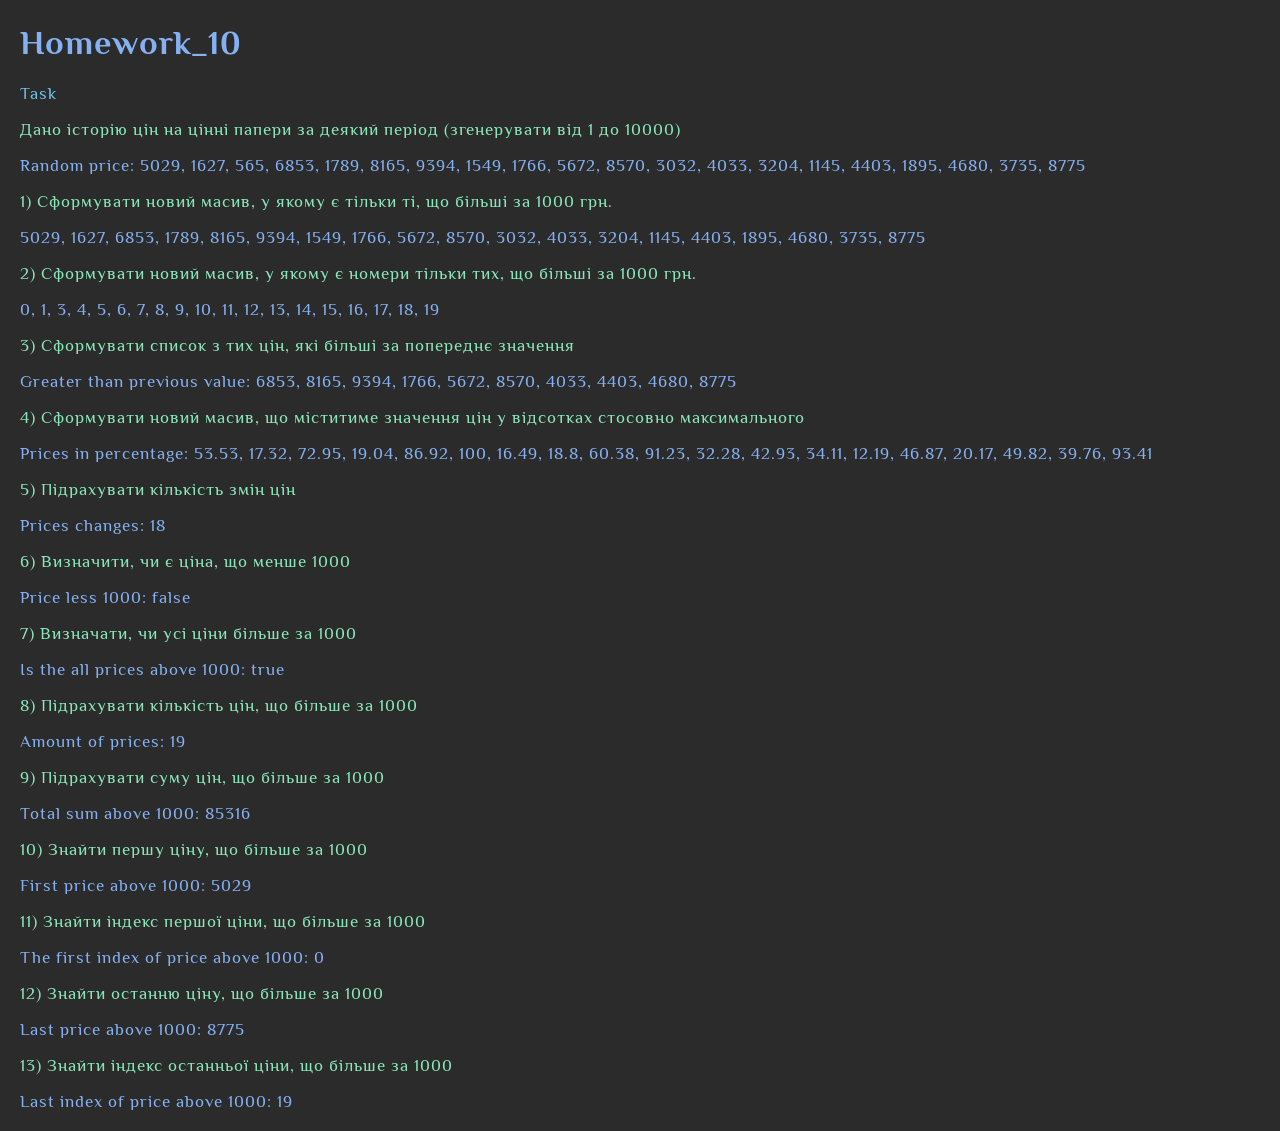
<file: lesson_10/index.html>
<!DOCTYPE html>
<html lang="en">
<head>
    <meta charset="UTF-8">
    <meta name="viewport" content="width=device-width, initial-scale=1.0">
    <link rel="preconnect" href="https://fonts.googleapis.com">
    <link rel="preconnect" href="https://fonts.gstatic.com" crossorigin>
    <link href="https://fonts.googleapis.com/css2?family=Philosopher:wght@400&display=swap" rel="stylesheet">
</head>
 
<body> 
<header class="header"><h1>Homework_10</h1></header>

<style>
body{
    background-color: #2b2b2b;
    font-family:'Philosopher', sans-serif;
    font-size: 17px;
    color: #85b0f1;
    letter-spacing: 1px;
    margin: 20px;
}
p{color: #72d2ffe8;}
div p{color: #85b0f1;}  
</style>    

<script>console.log('Homework_10')</script>

<script src="js/script.js"></script>

    </body>
</html>
</file>
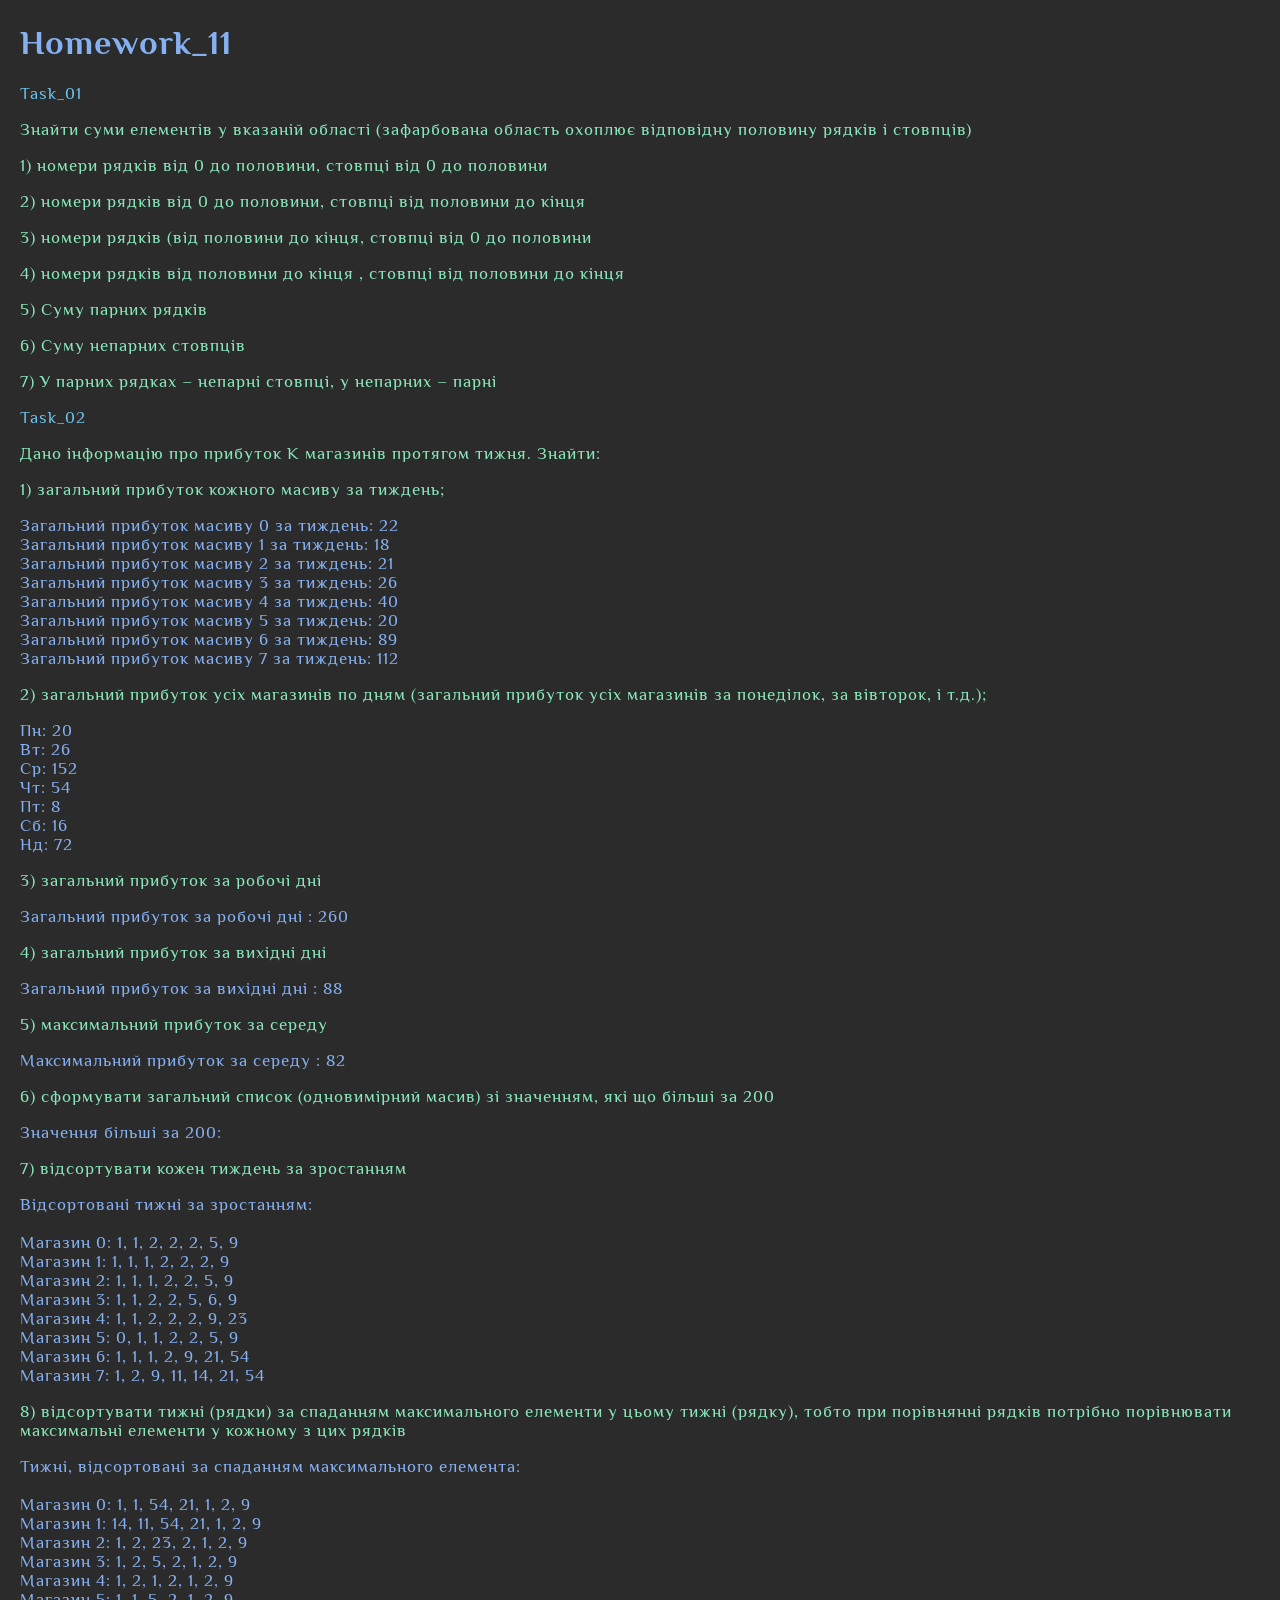
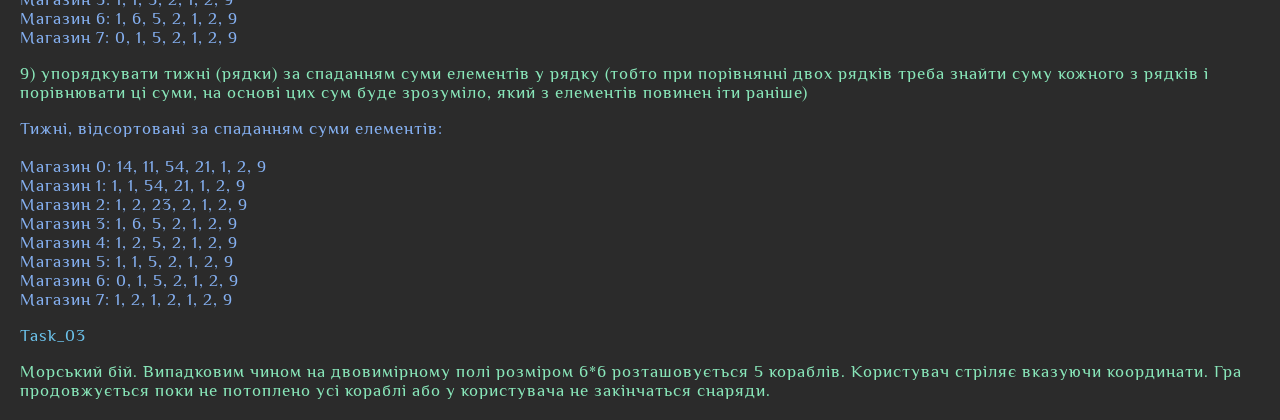
<file: lesson_11/index.html>
<!DOCTYPE html>
<html lang="en">
<head>
    <meta charset="UTF-8">
    <meta name="viewport" content="width=device-width, initial-scale=1.0">
    <link rel="preconnect" href="https://fonts.googleapis.com">
    <link rel="preconnect" href="https://fonts.gstatic.com" crossorigin>
    <link href="https://fonts.googleapis.com/css2?family=Philosopher:wght@400&display=swap" rel="stylesheet">
   
</head>
 
<body> 
<header class="header"><h1>Homework_11</h1></header>

<style>
body{
    background-color: #2b2b2b;
    font-family:'Philosopher', sans-serif;
    font-size: 17px;
    color: #85b0f1;
    letter-spacing: 1px;
    margin: 20px;  
}
p{color: #72d2ffe8;}
div p{color: #85b0f1;}  
</style>    

<script>console.log('Homework_11')</script>

<script src="js/script.js"></script>

    </body>
</html>
</file>
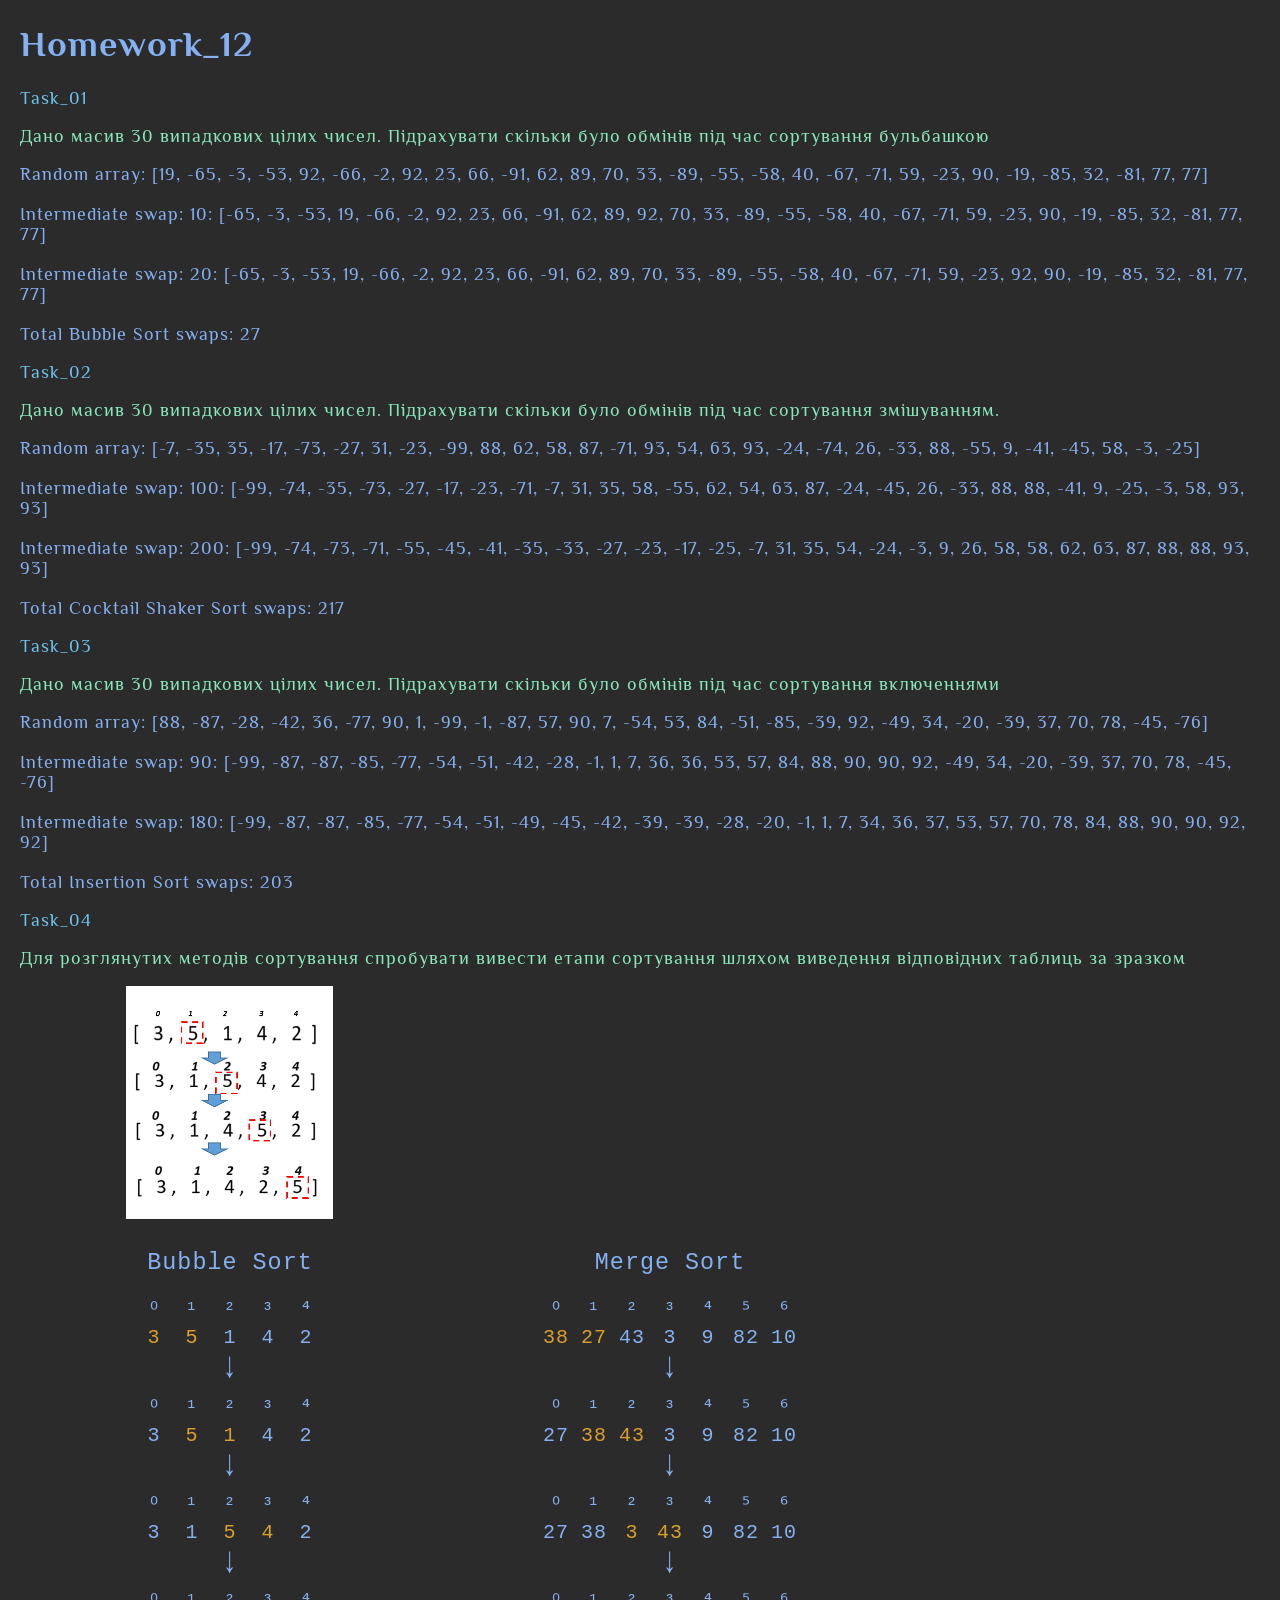
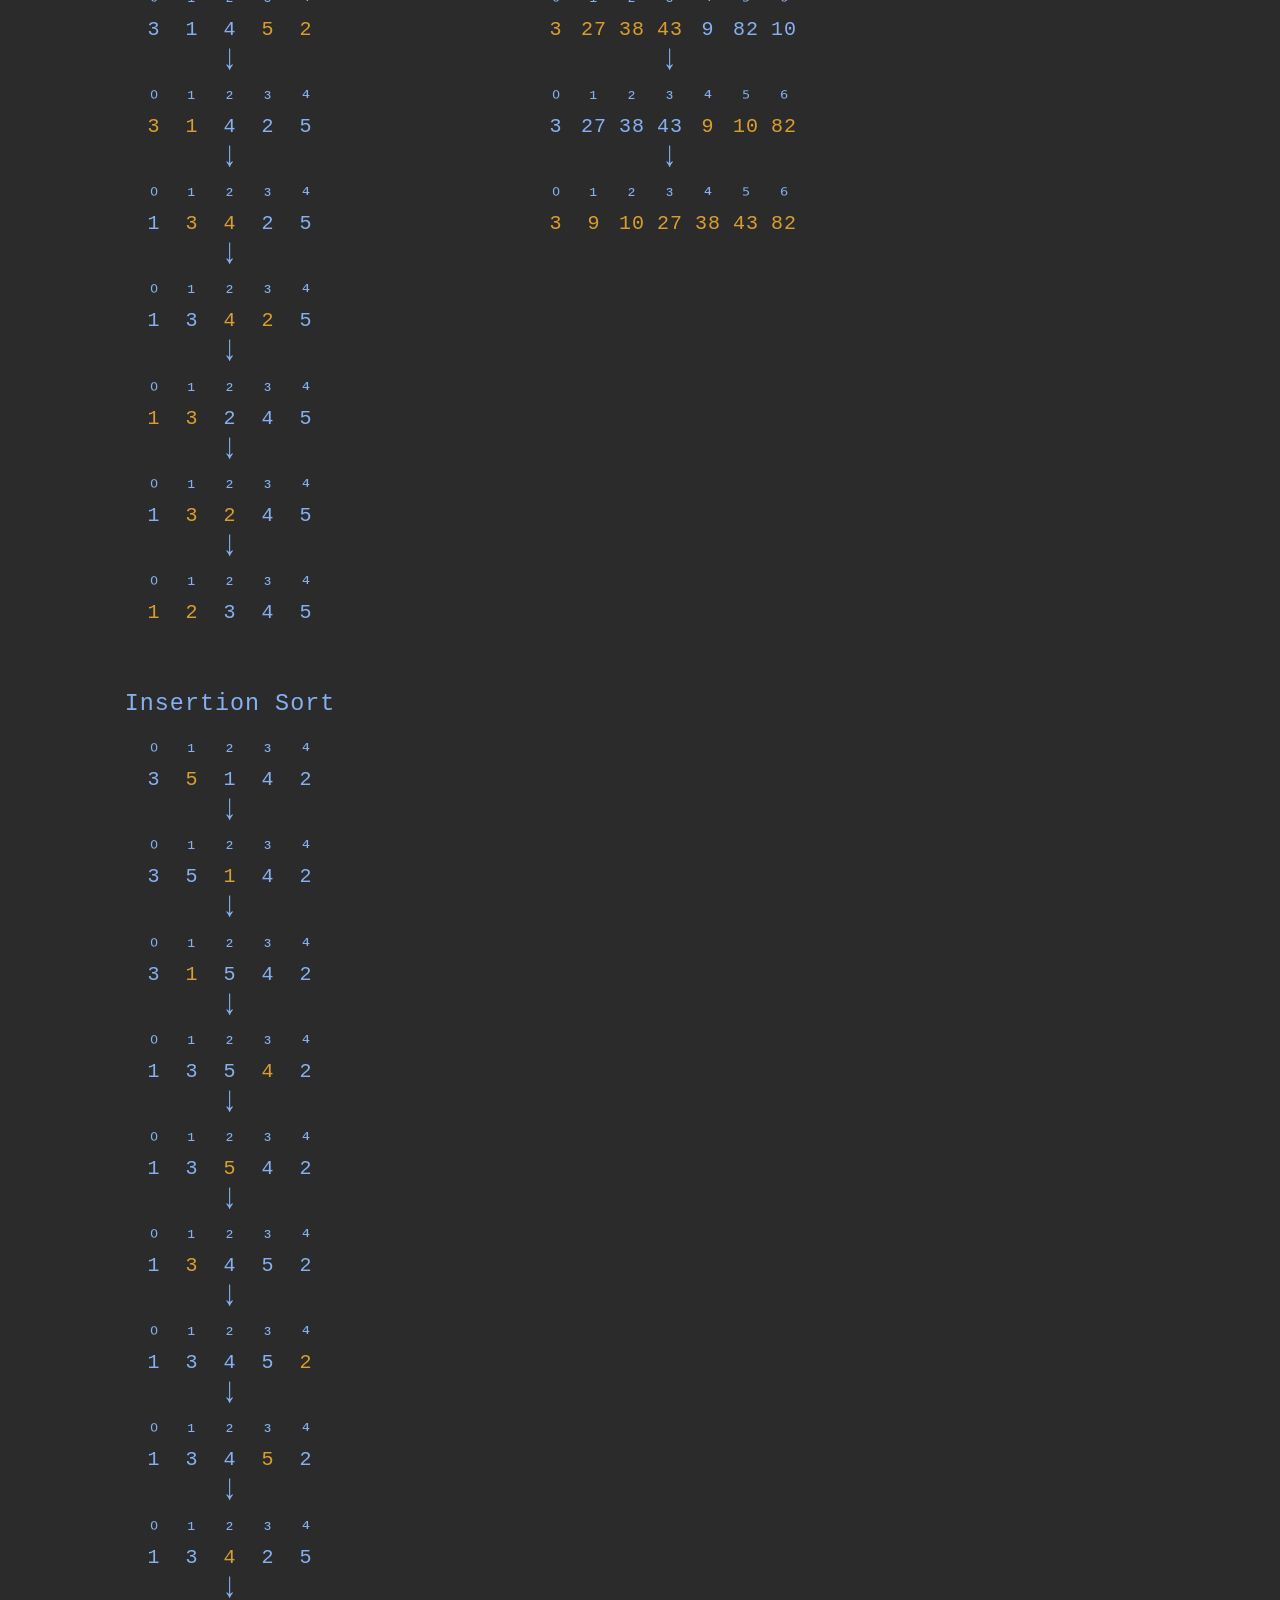
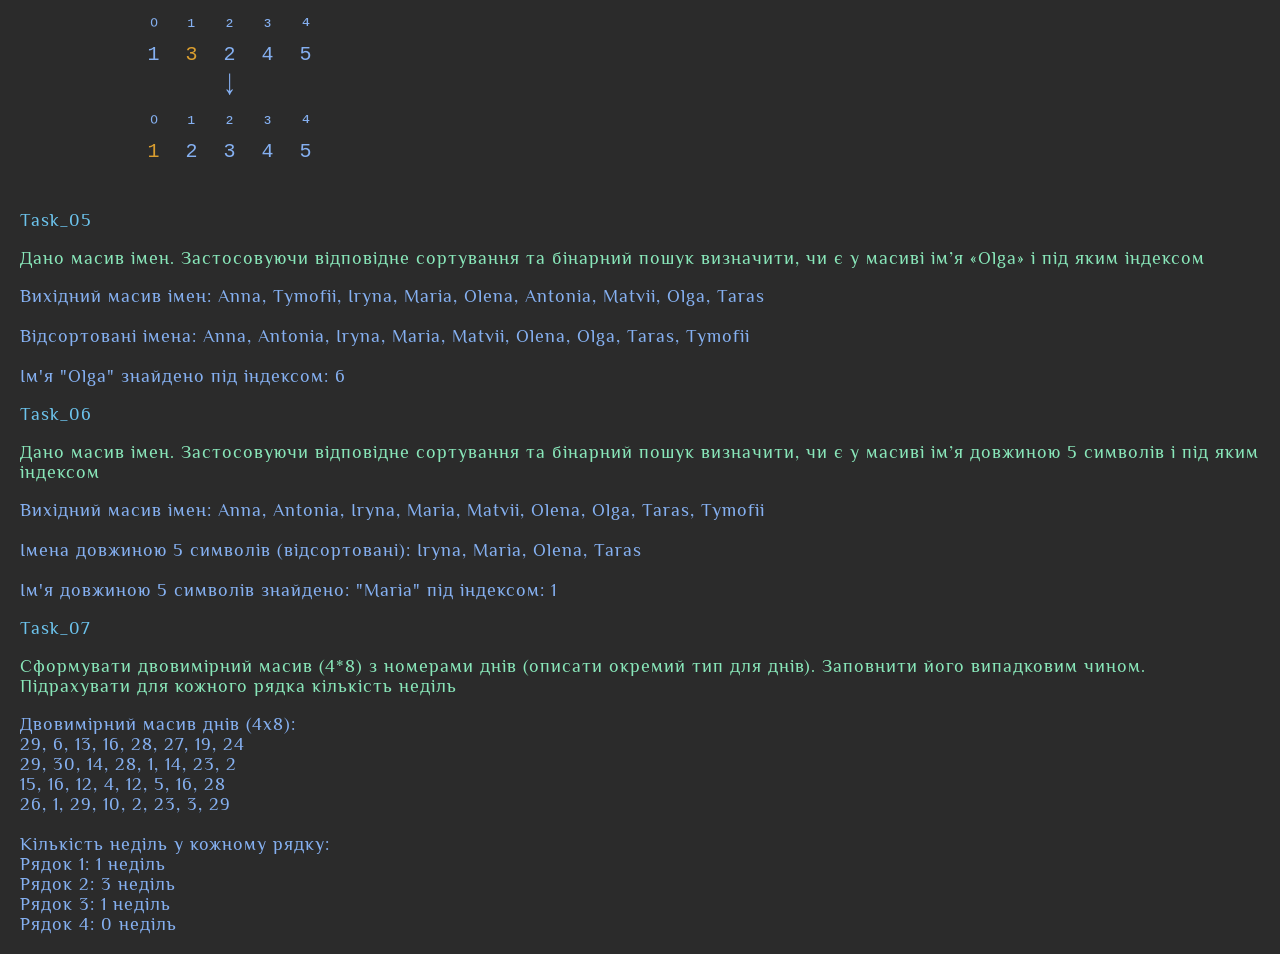
<file: lesson_12/index.html>
<!DOCTYPE html>
<html lang="en">
<head>
    <meta charset="UTF-8">
    <meta name="viewport" content="width=device-width, initial-scale=1.0">
    <link rel="preconnect" href="https://fonts.googleapis.com">
    <link rel="preconnect" href="https://fonts.gstatic.com" crossorigin>
    <link href="https://fonts.googleapis.com/css2?family=Philosopher:wght@400&display=swap" rel="stylesheet">
</head>
 
<body> 
<header class="header"><h1>Homework_12</h1></header>

<style>
body{
    background-color: #2b2b2b;
    font-family:'Philosopher', sans-serif;
    font-size: 18px;
    color: #85b0f1;
    letter-spacing: 1px;
    margin: 20px;  
}
p{color: #72d2ffe8;}
div p{color: #85b0f1;}  
</style>  

<div id ='output'></div>
<script>console.log('Homework_12')</script>

<script src="js/script.js"></script>

    </body>
</html>
</file>
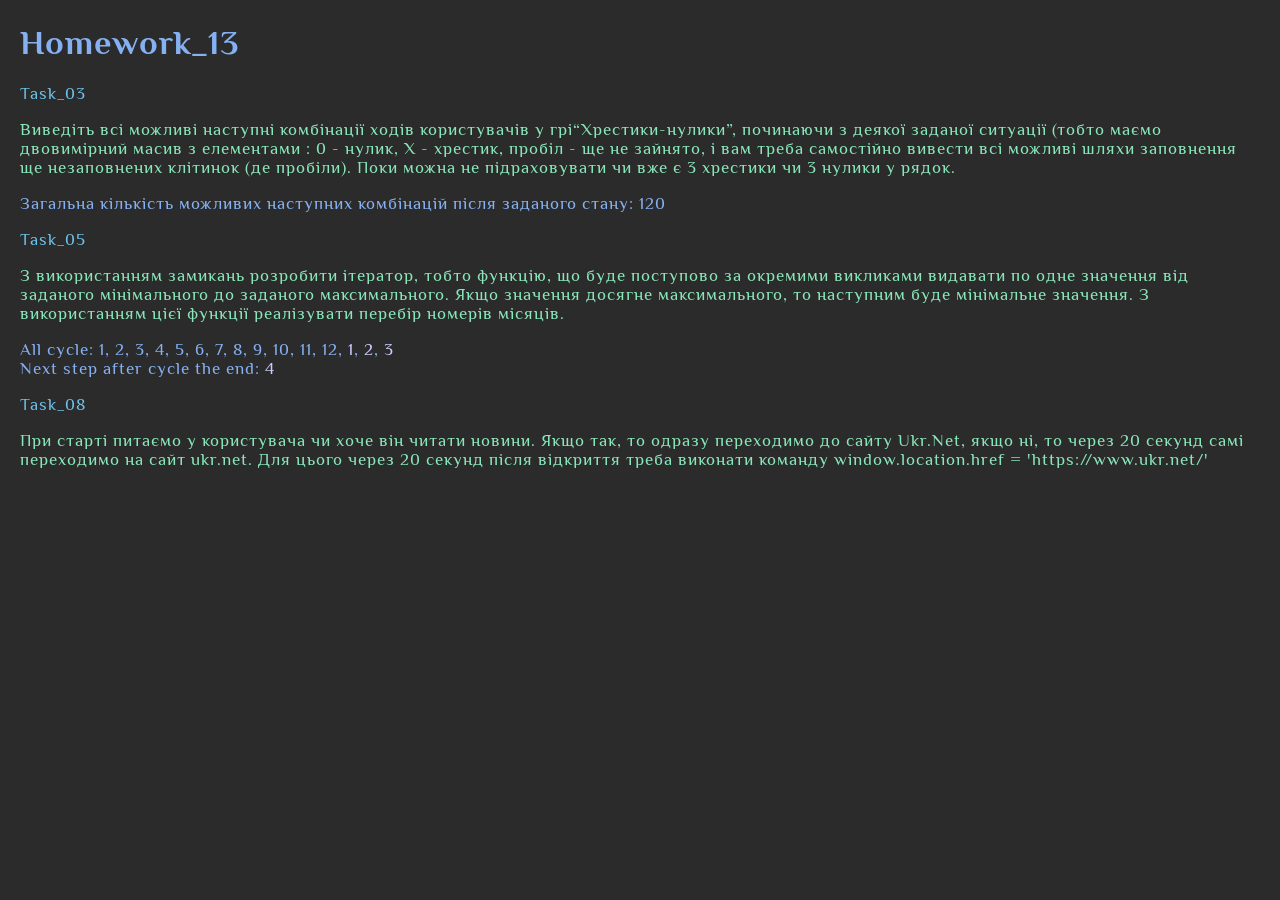
<file: lesson_13/index.html>
<!DOCTYPE html>
<html lang="en">
<head>
    <meta charset="UTF-8">
    <meta name="viewport" content="width=device-width, initial-scale=1.0">
    <link rel="preconnect" href="https://fonts.googleapis.com">
    <link rel="preconnect" href="https://fonts.gstatic.com" crossorigin>
    <link href="https://fonts.googleapis.com/css2?family=Philosopher:wght@400&display=swap" rel="stylesheet">
   
</head>
 
<body> 
<header class="header"><h1>Homework_13</h1></header>

<style>
body{
    background-color: #2b2b2b;
    font-family:'Philosopher', sans-serif;
    font-size: 17px;
    color: #85b0f1;
    letter-spacing: 1px;
    margin: 20px;  
}
p{color: #72d2ffe8;}
div p{color: #85b0f1;}  
</style>    

<script>console.log('Homework_13')</script>

<script src="js/script.js"></script>

    </body>
</html>
</file>
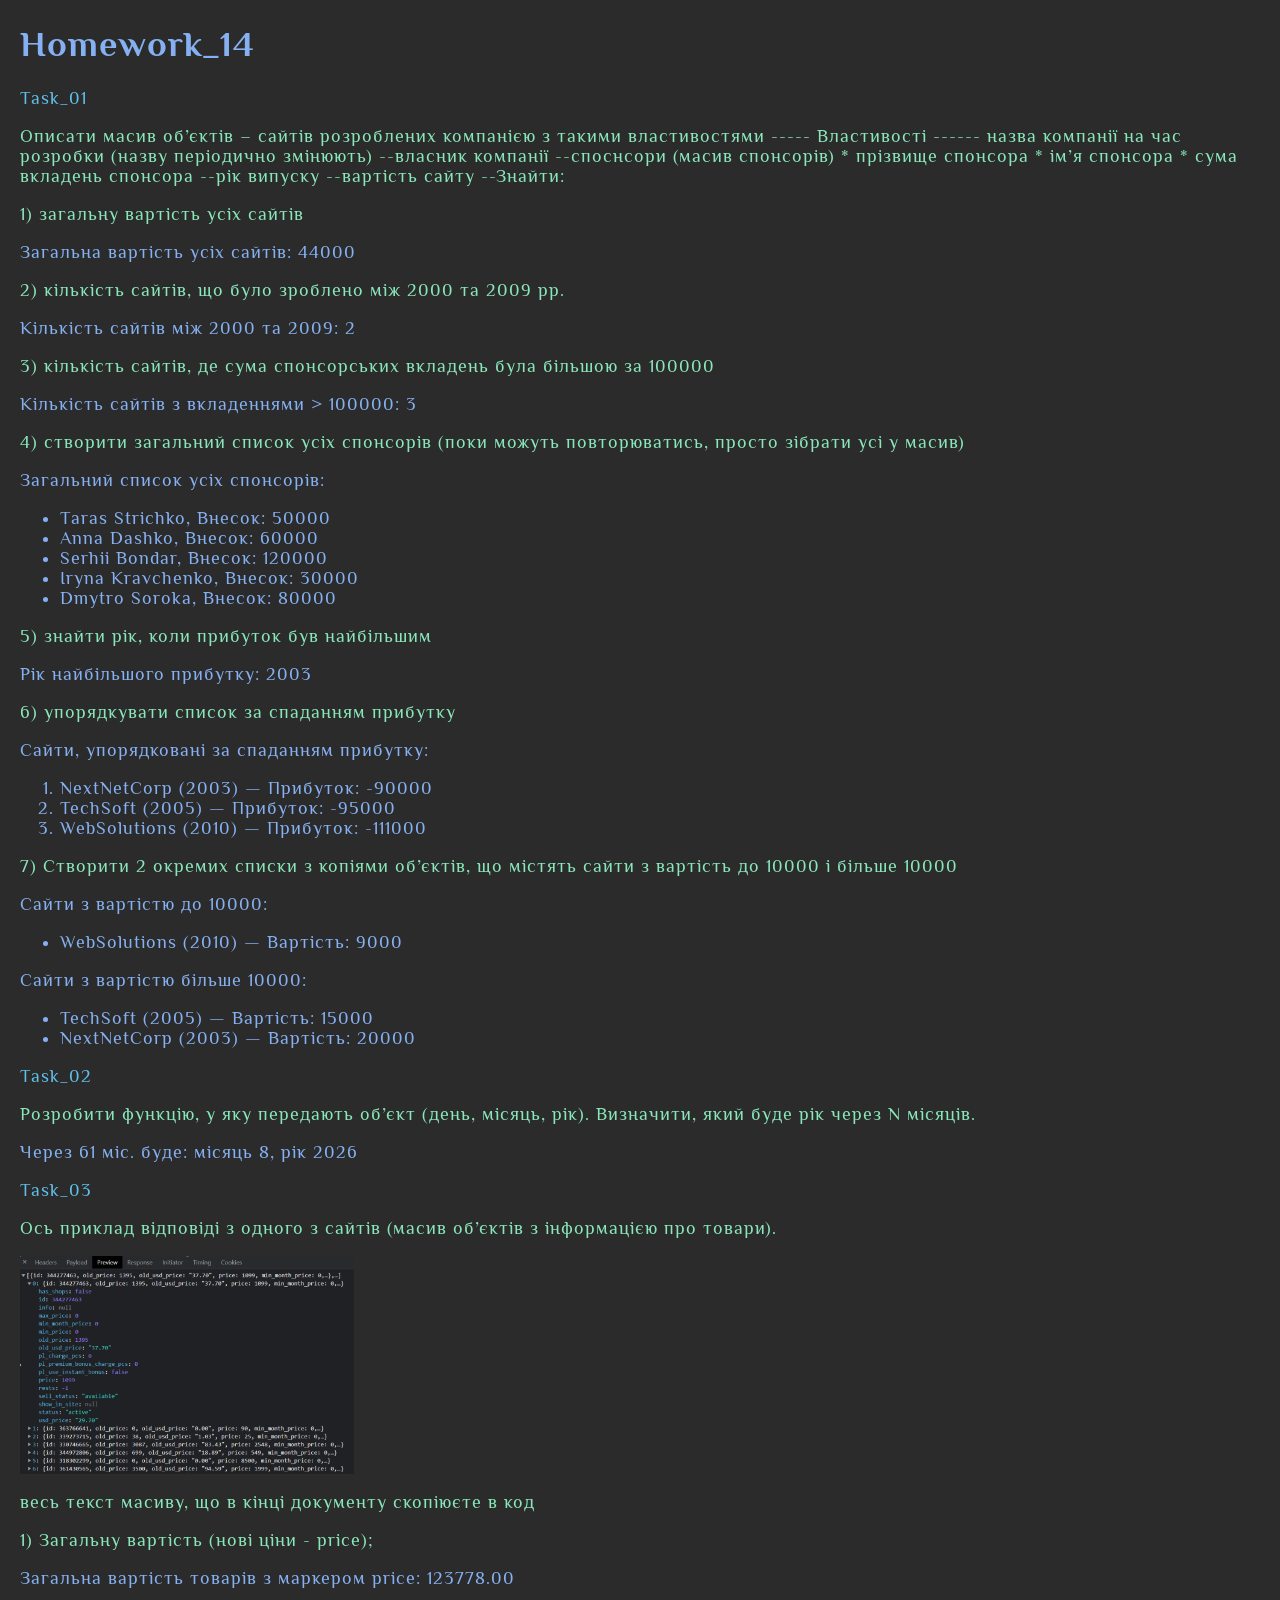
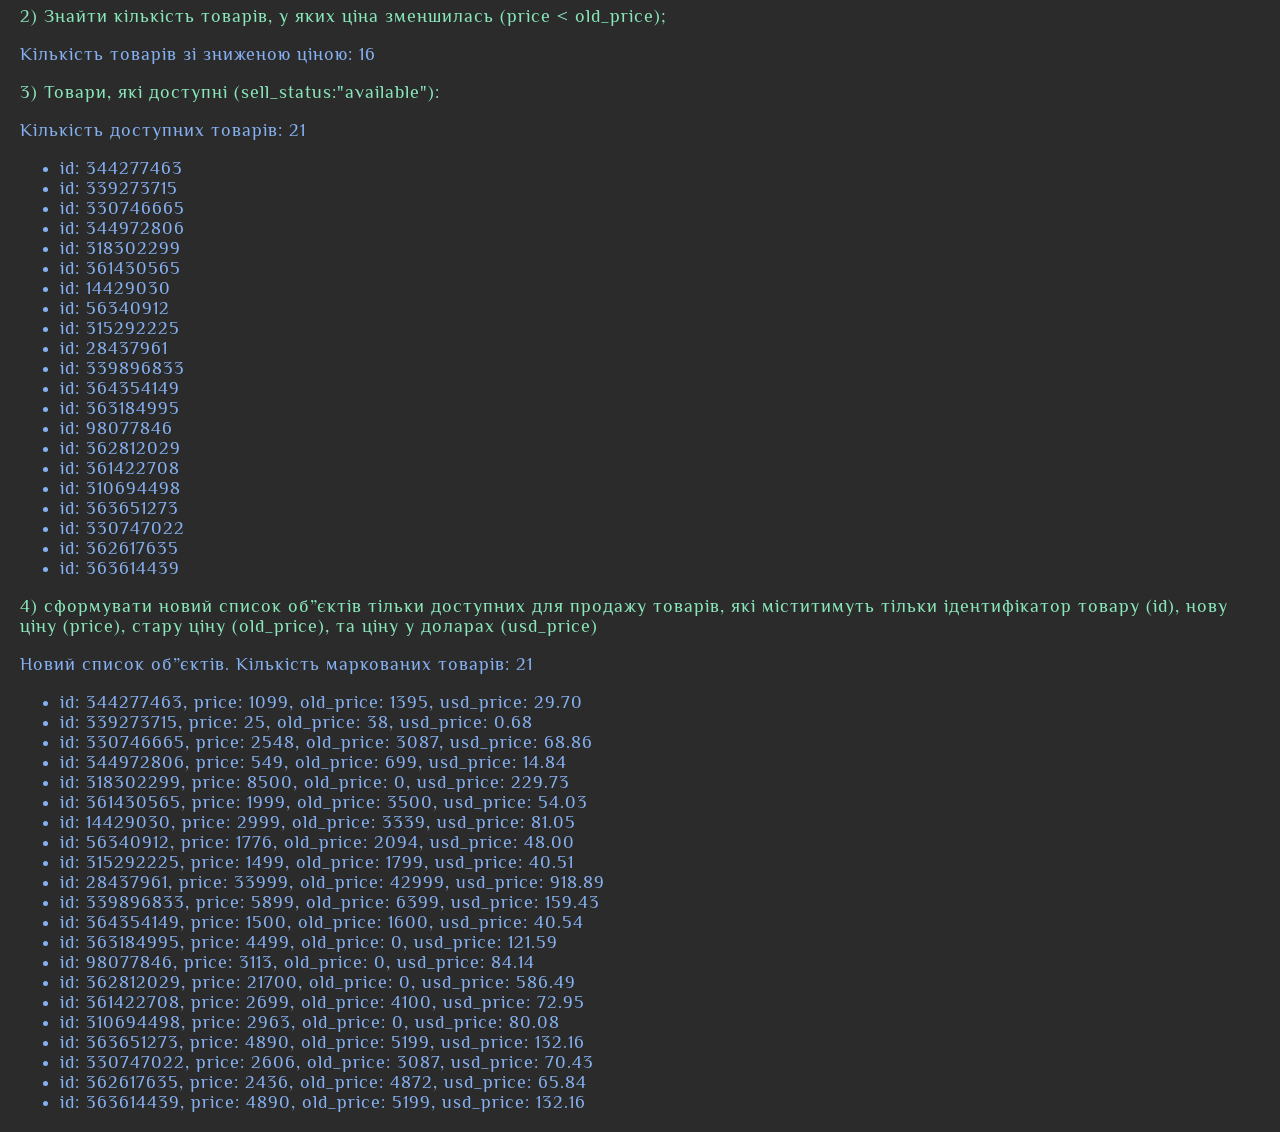
<file: lesson_14/index.html>
<!DOCTYPE html>
<html lang="en">
<head>
    <meta charset="UTF-8">
    <meta name="viewport" content="width=device-width, initial-scale=1.0">
    <link rel="preconnect" href="https://fonts.googleapis.com">
    <link rel="preconnect" href="https://fonts.gstatic.com" crossorigin>
    <link href="https://fonts.googleapis.com/css2?family=Philosopher:wght@400&display=swap" rel="stylesheet">
    <link rel="icon" href="/path/to/favicon.ico">
</head>
 
<body> 
<header class="header"><h1>Homework_14</h1></header>

<style>
body{
    background-color: #2b2b2b;
    font-family:'Philosopher', sans-serif;
    font-size: 18px;
    color: #85b0f1;
    letter-spacing: 1px;
    margin: 20px;
}
p{color: #65cdfde8;}
div p{color: #85b0f1;}
</style>    

<script>console.log('Homework_14')</script>

<script src="js/script.js"></script>

    </body>
</html>
</file>
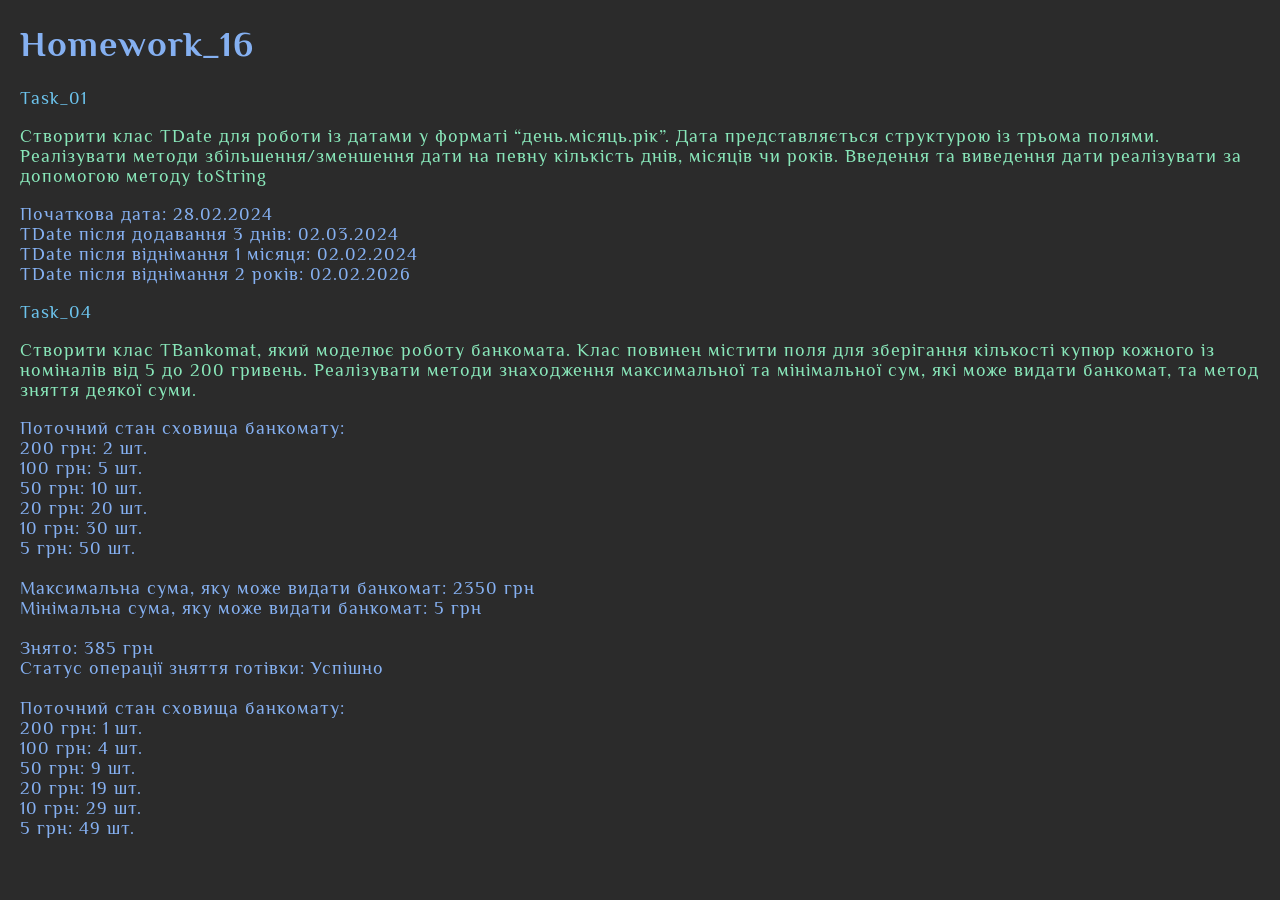
<file: lesson_16/index.html>
<!DOCTYPE html>
<html lang="en">
<head>
    <meta charset="UTF-8">
    <meta name="viewport" content="width=device-width, initial-scale=1.0">
    <link rel="preconnect" href="https://fonts.googleapis.com">
    <link rel="preconnect" href="https://fonts.gstatic.com" crossorigin>
    <link href="https://fonts.googleapis.com/css2?family=Philosopher:wght@400&display=swap" rel="stylesheet">
</head>
 
<body> 
<header class="header"><h1>Homework_16</h1></header>

<style>
body{
    background-color: #2b2b2b;
    font-family:'Philosopher', sans-serif;
    font-size: 18px;
    color: #85b0f1;
    letter-spacing: 1px;
    margin: 20px;
}
p{color: #72d2ffe8;}
div p{color: #85b0f1;}
</style>    

<script>console.log('Homework_16')</script>

<script src="js/script.js"></script>

    </body>
</html>
</file>
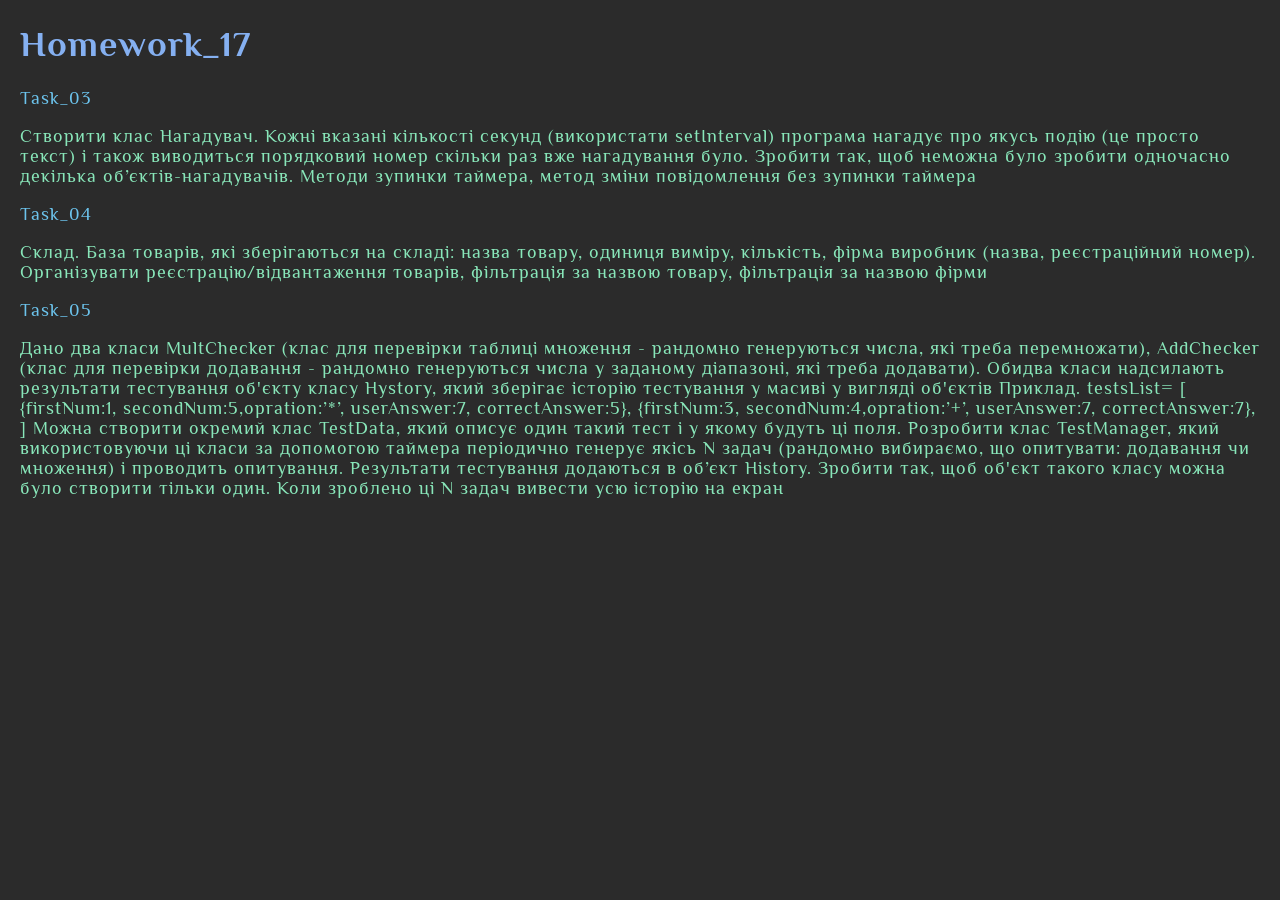
<file: lesson_17/index.html>
<!DOCTYPE html>
<html lang="en">
<head>
    <meta charset="UTF-8">
    <meta name="viewport" content="width=device-width, initial-scale=1.0">
    <link rel="preconnect" href="https://fonts.googleapis.com">
    <link rel="preconnect" href="https://fonts.gstatic.com" crossorigin>
    <link href="https://fonts.googleapis.com/css2?family=Philosopher:wght@400&display=swap" rel="stylesheet">
</head>
 
<body> 
<header class="header"><h1>Homework_17</h1></header>

<style>
body{
    background-color: #2b2b2b;
    font-family:'Philosopher', sans-serif;
    font-size: 18px;
    color: #85b0f1;
    letter-spacing: 1px;
    margin: 20px;
}
p{color: #72d2ffe8;}
div p{color: #85b0f1;}
</style>    

<script>console.log('Homework_17')</script>

<script src="js/script.js"></script>

    </body>
</html>
</file>
